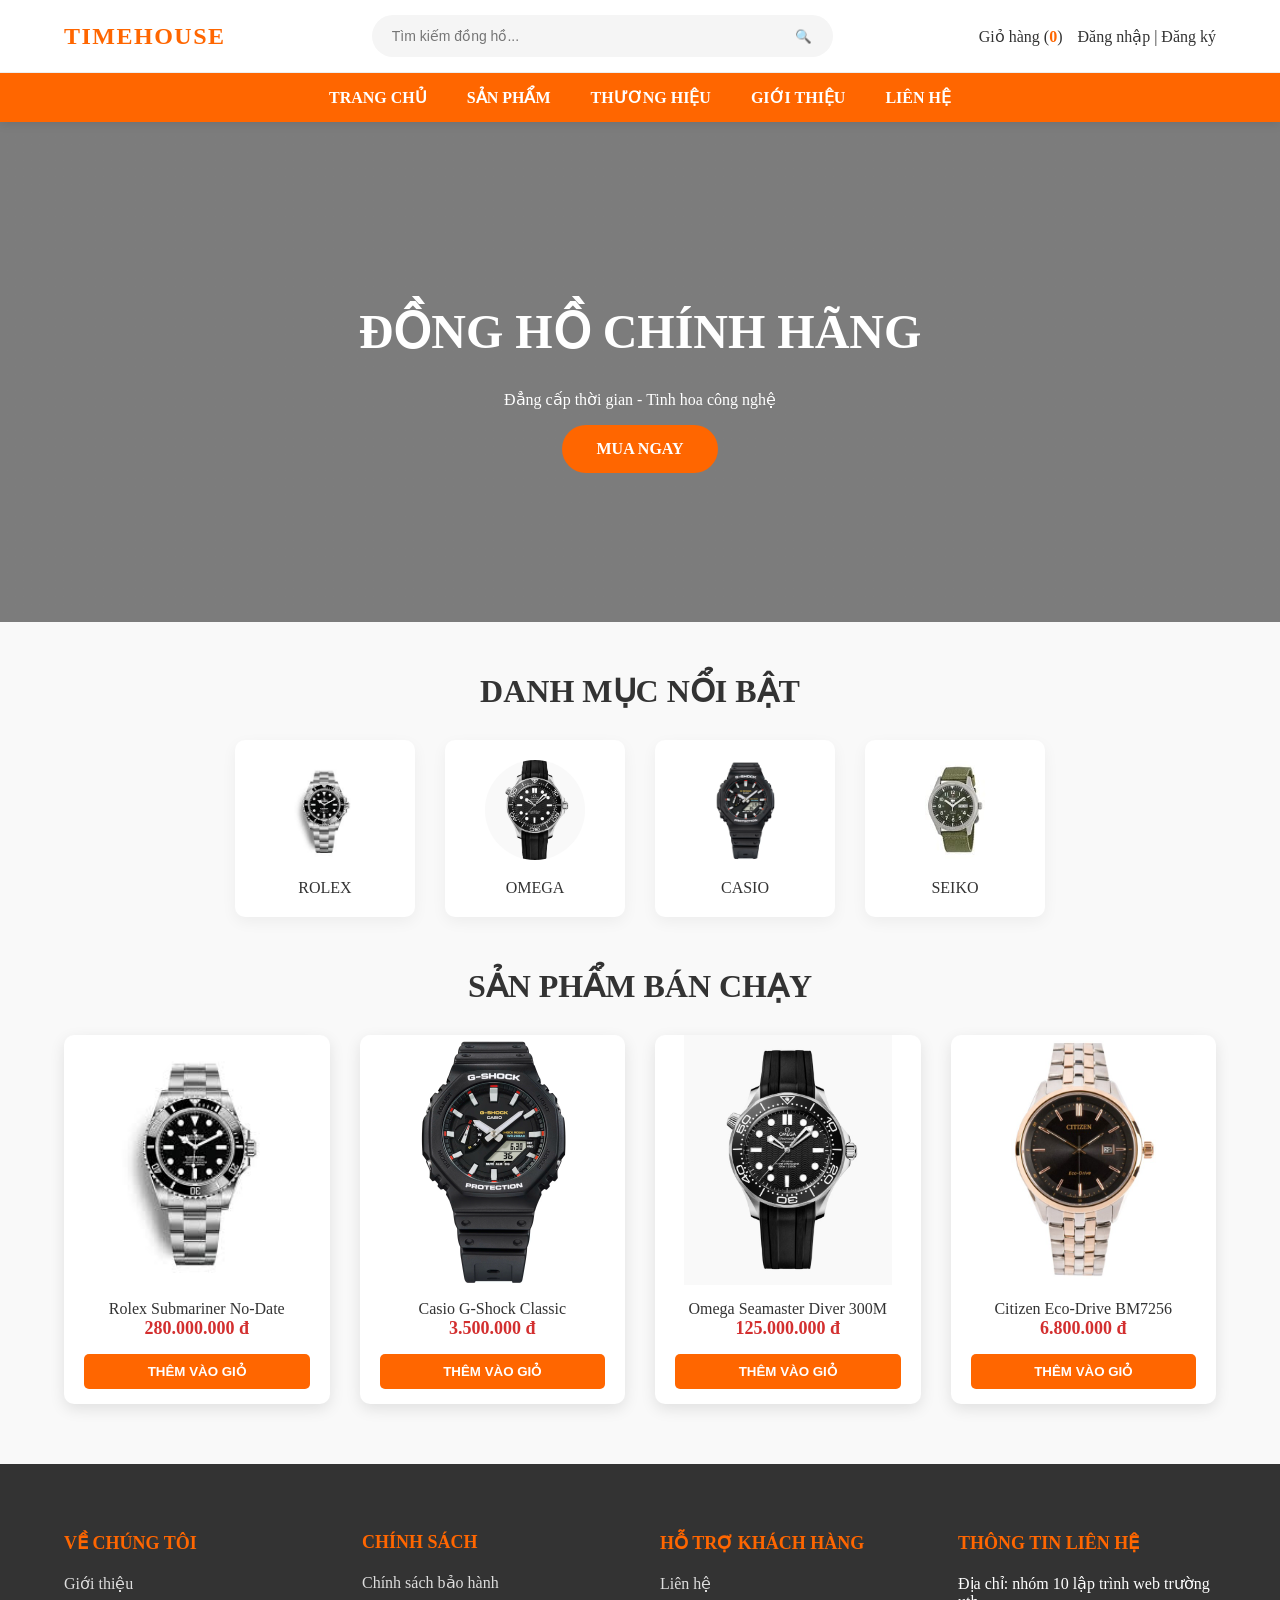
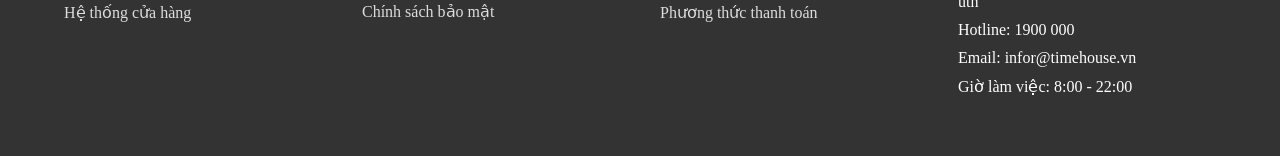
<file: timehouse/index.html>
<!DOCTYPE html>
<html lang="vi">
<head>
    <meta charset="UTF-8">
    <meta name="viewport" content="width=device-width, initial-scale=1.0">
    <title>Trang Chủ | TIMEHOUSE</title>
</head>
<link rel="stylesheet" href="style.css" type ="text/css">
<body>
    <header>
        <div class="top-header">
            <a href="index.html" class="logo">TIMEHOUSE</a>
            <div class="search-box">
                <input type="text" id="search-input" placeholder="Tìm kiếm đồng hồ...">
                <button onclick="handleSearch()" style="border:none; background:none; cursor:pointer;">🔍</button>
            </div>
            <div class="header-actions" style="display: flex; align-items: center; gap: 15px;">
                <a href="giohang.php" style="text-decoration: none; color: #333;">Giỏ hàng (<b id="cart-count" style="color: #ff6600;">0</b>)</a>
                <div id="user-links">
                    <a href="dangnhap.php">Đăng nhập</a> | <a href="dangky.php">Đăng ký</a>
                </div>
            </div>
        </div>
        <nav>
            <a href="index.html">TRANG CHỦ</a>
            <a href="sanpham.php">SẢN PHẨM</a>
            <a href="thuonghieu.php">THƯƠNG HIỆU</a>
            <a href="gioithieu.html">GIỚI THIỆU</a>
            <a href="lienhe.html">LIÊN HỆ</a>
        </nav>
    </header>

    <div class="banner">
        <h1>ĐỒNG HỒ CHÍNH HÃNG</h1>
        <p>Đẳng cấp thời gian - Tinh hoa công nghệ</p>
        <a href="sanpham.php" class="btn">MUA NGAY</a>
    </div>

    <section class="categories">
        <h2 class="section-title">DANH MỤC NỔI BẬT</h2>
        <div class="category-list">
            <div class="category" onclick="window.location.href='sanpham.php'">
                <img src="img/rolex1.jpg" alt="Rolex"><div class="category-name">ROLEX</div>
            </div>
            <div class="category" onclick="window.location.href='sanpham.php'">
                <img src="img/omega1.jpg" alt="Omega"><div class="category-name">OMEGA</div>
            </div>
            <div class="category" onclick="window.location.href='sanpham.php'">
                <img src="img/casio1.jpg" alt="Casio"><div class="category-name">CASIO</div>
            </div>
            <div class="category" onclick="window.location.href='sanpham.php'">
                <img src="img/seiko1.jpg" alt="Seiko"><div class="category-name">SEIKO</div>
            </div>
        </div>
    </section>

    <section class="products-section">
        <h2 class="section-title">SẢN PHẨM BÁN CHẠY</h2>
        <div class="product-list">
            <div class="product">
                <div class="product-img-box"><img src="img/rolex1.jpg"></div>
                <div class="product-info">
                    <div class="product-name">Rolex Submariner No‑Date</div>
                    <span class="price">280.000.000 đ</span>
                    <button class="order-btn" onclick="addToCart(1, 'Rolex Submariner No‑Date', 280000000, 'img/rolex1.jpg')">THÊM VÀO GIỎ</button>
                </div>
            </div>
            <div class="product">
                <div class="product-img-box"><img src="img/casio1.jpg"></div>
                <div class="product-info">
                    <div class="product-name">Casio G‑Shock Classic</div>
                    <span class="price">3.500.000 đ</span>
                    <button class="order-btn" onclick="addToCart(6, 'Casio G‑Shock Classic', 3500000, 'img/casio1.jpg')">THÊM VÀO GIỎ</button>
                </div>
            </div>
             <div class="product">
                <div class="product-img-box"><img src="img/omega1.jpg"></div>
                <div class="product-info">
                    <div class="product-name">Omega Seamaster Diver 300M</div>
                    <span class="price">125.000.000 đ</span>
                    <button class="order-btn" onclick="addToCart(11, 'Omega Seamaster Diver 300M', 125000000, 'img/omega1.jpg')">THÊM VÀO GIỎ</button>
                </div>
            </div>
             <div class="product">
                <div class="product-img-box"><img src="img/citizen1.jpg"></div>
                <div class="product-info">
                    <div class="product-name">Citizen Eco‑Drive BM7256</div>
                    <span class="price">6.800.000 đ</span>
                    <button class="order-btn" onclick="addToCart(20, 'Citizen BM7256‑50E Eco‑Drive', 6800000, 'img/citizen1.jpg')">THÊM VÀO GIỎ</button>
                </div>
            </div>
        </div>
    </section>

    
<footer>
        <div class="footer-content">
            <div class="footer-column">
                <h3>VỀ CHÚNG TÔI</h3>
                <ul>
                    <li><a href="gioithieu.html">Giới thiệu</a></li>
                    <li><a href="lienhe.html">Hệ thống cửa hàng</a></li>
                </ul>
            </div>
            <div class="footer-column">
                <h3>CHÍNH SÁCH</h3>
                <ul>
                    <li><a href="lienhe.html">Chính sách bảo hành</a></li>
                    <li><a href="lienhe.html">Chính sách bảo mật</a></li>
                </ul>
            </div>
            <div class="footer-column">
                <h3>HỖ TRỢ KHÁCH HÀNG</h3>
                <ul>
                    <li><a href="lienhe.html">Liên hệ</a></li>
                    <li><a href="giohang.php">Phương thức thanh toán</a></li>
                </ul>
            </div>
            <div class="footer-column">
                <h3>THÔNG TIN LIÊN HỆ</h3>
                <ul>
                    <li>Địa chỉ: nhóm 10 lập trình web trường uth </li>
                    <li>Hotline: 1900 000 </li>
                    <li>Email: infor@timehouse.vn</li>
                    <li>Giờ làm việc: 8:00 - 22:00</li>
                </ul>
            </div>
        </div>
    </footer>
    <script src="main.js?v=<?php echo time(); ?>"></script>
</body>
</html>
</file>
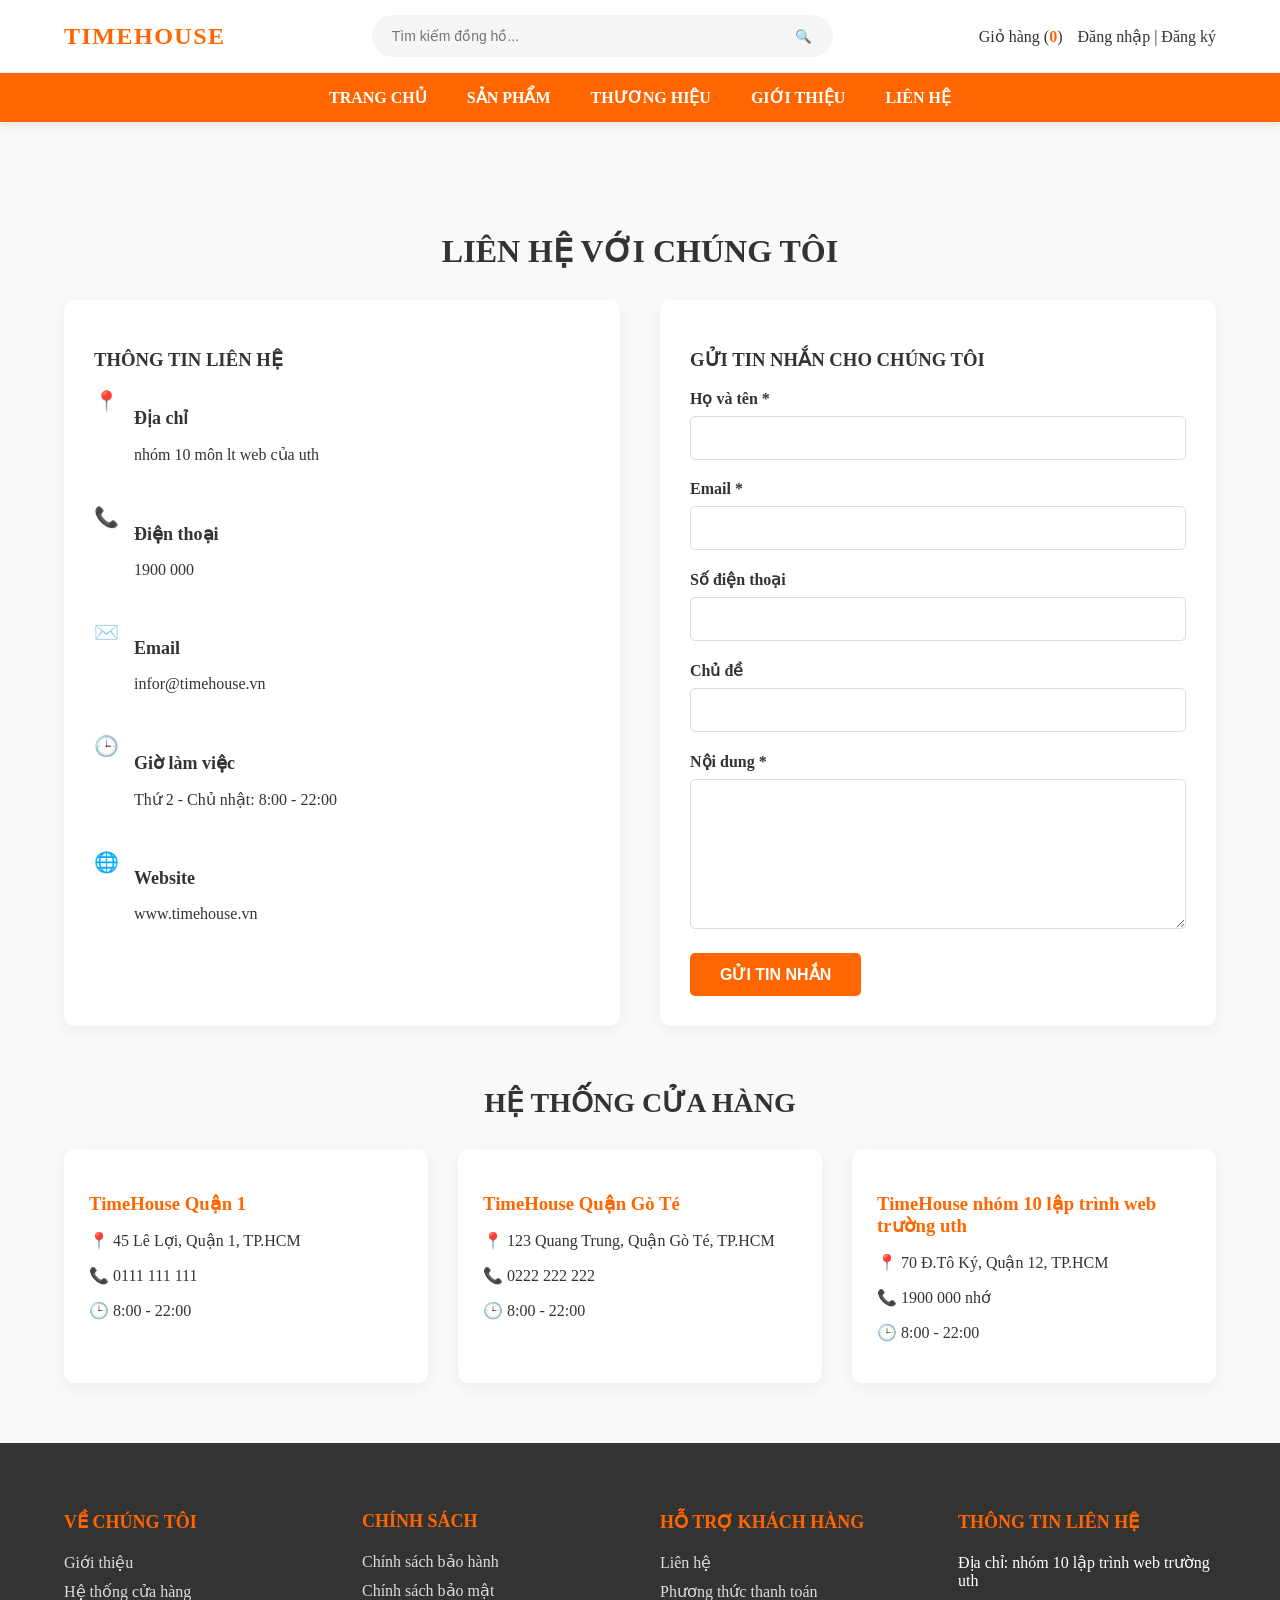
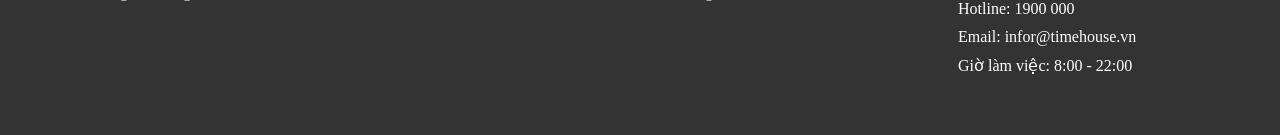
<file: timehouse/lienhe.html>
<!DOCTYPE html>
<html lang="vi">
<head>
    <meta charset="UTF-8">
    <meta name="viewport" content="width=device-width, initial-scale=1.0">
    <title>Liên Hệ | TIMEHOUSE</title>
</head>
<link rel="stylesheet" href="style.css" type ="text/css">
<body>
    <header>
        <div class="top-header">
            <a href="index.html" class="logo">TIMEHOUSE</a>
            <div class="search-box">
                <input type="text" id="search-input" placeholder="Tìm kiếm đồng hồ...">
                <button onclick="handleSearch()" style="border:none; background:none; cursor:pointer;">🔍</button>
            </div>
            <div class="header-actions" style="display: flex; align-items: center; gap: 15px;">
                <a href="giohang.php" style="text-decoration: none; color: #333;">Giỏ hàng (<b id="cart-count" style="color: #ff6600;">0</b>)</a>
                <div id="user-links">
                    <a href="dangnhap.php">Đăng nhập</a> | <a href="dangky.php">Đăng ký</a>
                </div>
            </div>
        </div>
        <nav>
            <a href="index.html">TRANG CHỦ</a>
            <a href="sanpham.php">SẢN PHẨM</a>
            <a href="thuonghieu.php">THƯƠNG HIỆU</a>
            <a href="gioithieu.html">GIỚI THIỆU</a>
            <a href="lienhe.html">LIÊN HỆ</a>
        </nav>
    </header>


    <section class="contact-section">
        <h2 class="section-title">LIÊN HỆ VỚI CHÚNG TÔI</h2>
        
        <div class="contact-content">
            <div class="contact-info">
                <h3>THÔNG TIN LIÊN HỆ</h3>
                <div class="info-item">
                    <div class="info-icon">📍</div>
                    <div class="info-text">
                        <h3>Địa chỉ</h3>
                        <p>nhóm 10 môn lt web của uth </p>
                    </div>
                </div>
                <div class="info-item">
                    <div class="info-icon">📞</div>
                    <div class="info-text">
                        <h3>Điện thoại</h3>
                        <p>1900 000</p>
                    </div>
                </div>
                <div class="info-item">
                    <div class="info-icon">✉️</div>
                    <div class="info-text">
                        <h3>Email</h3>
                        <p>infor@timehouse.vn</p>
                    </div>
                </div>
                <div class="info-item">
                    <div class="info-icon">🕒</div>
                    <div class="info-text">
                        <h3>Giờ làm việc</h3>
                        <p>Thứ 2 - Chủ nhật: 8:00 - 22:00</p>
                    </div>
                </div>
                <div class="info-item">
                    <div class="info-icon">🌐</div>
                    <div class="info-text">
                        <h3>Website</h3>
                        <p>www.timehouse.vn</p>
                    </div>
                </div>
            </div>
            
            <div class="contact-form">
                <h3>GỬI TIN NHẮN CHO CHÚNG TÔI</h3>
                <form>
                    <div class="form-group">
                        <label for="name">Họ và tên *</label>
                        <input type="text" id="name" class="form-control" required>
                    </div>
                    <div class="form-group">
                        <label for="email">Email *</label>
                        <input type="email" id="email" class="form-control" required>
                    </div>
                    <div class="form-group">
                        <label for="phone">Số điện thoại</label>
                        <input type="tel" id="phone" class="form-control">
                    </div>
                    <div class="form-group">
                        <label for="subject">Chủ đề</label>
                        <input type="text" id="subject" class="form-control">
                    </div>
                    <div class="form-group">
                        <label for="message">Nội dung *</label>
                        <textarea id="message" class="form-control" required></textarea>
                    </div>
                    <button type="submit" class="submit-btn">GỬI TIN NHẮN</button>
                </form>
            </div>
        </div>
        
        <div class="stores">
            <h3 class="section-title" style="font-size: 28px;">HỆ THỐNG CỬA HÀNG</h3>
            <div class="store-list">
                <div class="store">
                    <h3>TimeHouse Quận 1</h3>
                    <p>📍 45 Lê Lợi, Quận 1, TP.HCM</p>
                    <p>📞 0111 111 111</p>
                    <p>🕒 8:00 - 22:00</p>
                </div>
                <div class="store">
                    <h3>TimeHouse Quận Gò Té</h3>
                    <p>📍 123 Quang Trung, Quận Gò Té, TP.HCM</p>
                    <p>📞 0222 222 222</p>
                    <p>🕒 8:00 - 22:00</p>
                </div>
                <div class="store">
                    <h3>TimeHouse nhóm 10 lập trình web trường uth</h3>
                    <p>📍 70 Đ.Tô Ký, Quận 12, TP.HCM</p>
                    <p>📞 1900 000 nhớ</p>
                    <p>🕒 8:00 - 22:00</p>
                </div>
            </div>
        </div>
    </section>

    <footer>
        <div class="footer-content">
            <div class="footer-column">
                <h3>VỀ CHÚNG TÔI</h3>
                <ul>
                    <li><a href="gioithieu.html">Giới thiệu</a></li>
                    <li><a href="lienhe.html">Hệ thống cửa hàng</a></li>
                </ul>
            </div>
            <div class="footer-column">
                <h3>CHÍNH SÁCH</h3>
                <ul>
                    <li><a href="lienhe.html">Chính sách bảo hành</a></li>
                    <li><a href="lienhe.html">Chính sách bảo mật</a></li>
                </ul>
            </div>
            <div class="footer-column">
                <h3>HỖ TRỢ KHÁCH HÀNG</h3>
                <ul>
                    <li><a href="lienhe.html">Liên hệ</a></li>
                    <li><a href="giohang.php">Phương thức thanh toán</a></li>
                </ul>
            </div>
            <div class="footer-column">
                <h3>THÔNG TIN LIÊN HỆ</h3>
                <ul>
                    <li>Địa chỉ: nhóm 10 lập trình web trường uth </li>
                    <li>Hotline: 1900 000 </li>
                    <li>Email: infor@timehouse.vn</li>
                    <li>Giờ làm việc: 8:00 - 22:00</li>
                </ul>
            </div>
        </div>
    </footer>
    <script src="main.js?v=<?php echo time(); ?>"></script>
</body>
</html>
</file>
<file: timehouse/style.css>
/* =========================================
   1. VARIABLES & RESET & GLOBAL
   ========================================= */
:root {
    --primary-color: #ff6600;
    --primary-hover: #e65c00;
    --text-color: #333;
    --bg-color: #f9f9f9;
    --white: #fff;
    --gray-light: #eee;
    --gray-bg: #f5f5f5;
    --danger: #d32f2f;
    --font-main: 'Times New Roman', Times, serif;
}

* {
    box-sizing: border-box;
}

body {
    font-family: var(--font-main);
    background-color: var(--bg-color);
    margin: 0;
    padding: 0;
    color: var(--text-color);
}

a {
    text-decoration: none;
    color: inherit;
}

ul {
    list-style: none;
    padding: 0;
    margin: 0;
}

/* Tiêu đề chung cho các section */
.section-title {
    text-align: center;
    margin: 50px 0 30px; /* Cân đối lại margin */
    color: var(--text-color);
    font-size: 32px;
    text-transform: uppercase;
}

/* Nút bấm chung (Button styles consolidation) */
.btn, .order-btn, .submit-btn, .btn-checkout, .btn-view-all {
    display: inline-block;
    background-color: var(--primary-color);
    color: var(--white);
    border: none;
    border-radius: 5px; /* Thống nhất radius */
    font-weight: bold;
    cursor: pointer;
    transition: all 0.3s;
    text-align: center;
}

.btn:hover, .order-btn:hover, .submit-btn:hover, .btn-checkout:hover, .btn-view-all:hover {
    background-color: var(--primary-hover);
}

/* =========================================
   2. HEADER & NAVIGATION
   ========================================= */
header {
    background-color: var(--white);
    box-shadow: 0 2px 10px rgba(0,0,0,0.1);
    position: sticky;
    top: 0;
    z-index: 100;
}

.top-header {
    display: flex;
    justify-content: space-between;
    align-items: center;
    padding: 15px 5%;
    border-bottom: 1px solid var(--gray-light);
}

.logo {
    font-size: 24px;
    font-weight: bold;
    color: var(--primary-color);
    text-transform: uppercase;
    letter-spacing: 1.5px;
}

.logo:hover {
    color: var(--primary-hover);
    cursor: pointer;
}

.search-box {
    display: flex;
    align-items: center;
    background-color: var(--gray-bg);
    border-radius: 25px;
    padding: 8px 15px;
    width: 40%;
}

.search-box input {
    border: none;
    outline: none;
    background: transparent;
    padding: 5px;
    width: 100%;
    font-size: 14px;
}

.search-icon {
    cursor: pointer;
    color: #666;
}

.user-actions {
    display: flex;
    gap: 20px;
}

.user-actions a {
    font-size: 18px;
    color: var(--text-color);
}

nav {
    display: flex;
    justify-content: center;
    padding: 15px 0;
    background-color: var(--primary-color);
    flex-wrap: wrap; /* Để mobile không bị vỡ */
}

nav a {
    color: var(--white);
    margin: 0 20px;
    font-weight: bold;
    font-size: 16px;
    transition: all 0.3s;
}

nav a:hover {
    transform: translateY(-2px);
}

/* =========================================
   3. PRODUCT CARDS (Shared Logic)
   ========================================= */
/* Container chung cho grid sản phẩm (dùng cho cả index và sanpham) */
.product-list, .container .product-list {
    display: grid;
    grid-template-columns: repeat(auto-fill, minmax(250px, 1fr));
    gap: 30px;
}

/* Thẻ sản phẩm */
.product {
    background: var(--white);
    border-radius: 10px;
    overflow: hidden;
    box-shadow: 0 5px 15px rgba(0,0,0,0.1);
    transition: 0.3s;
    padding-bottom: 15px;
    display: flex;
    flex-direction: column;
    justify-content: space-between;
}

.product:hover {
    transform: translateY(-10px);
    box-shadow: 0 10px 20px rgba(0,0,0,0.15);
}

/* Box ảnh & Hiệu ứng lật ảnh */
.product-img-box {
    position: relative;
    width: 100%;
    height: 250px;
    overflow: hidden;
    cursor: pointer;
    margin-bottom: 15px;
}

.product-img-box img {
    width: 100%;
    height: 100%;
    object-fit: contain; /* Đảm bảo ảnh không bị méo */
    transition: opacity 0.4s ease;
}

/* Xử lý ảnh hover (nếu có class img-hover) */
.product-img-box img.img-hover {
    position: absolute;
    top: 0;
    left: 0;
    opacity: 0;
    z-index: 2;
}

.product:hover .img-hover {
    opacity: 1;
}

/* Thông tin sản phẩm */
.product-info, .info {
    padding: 0 20px;
    text-align: center;
}

.brand {
    /* Class này trùng tên với trang thương hiệu nên cần cẩn thận, 
       nhưng ở trang sản phẩm nó là text nhỏ */
    font-size: 12px;
    color: #999;
    text-transform: uppercase;
    font-weight: bold;
    margin-bottom: 5px;
    background: none; /* Reset đè từ trang thương hiệu */
    box-shadow: none;
    width: auto;
}

.product-name, .name {
    /* ... các thuộc tính cũ giữ nguyên ... */
    display: -webkit-box;
    -webkit-line-clamp: 2; 
    line-clamp: 2;  /* <-- Thêm dòng này vào */
    -webkit-box-orient: vertical;
    overflow: hidden; 
}

.price {
    color: var(--danger);
    font-weight: bold;
    font-size: 18px;
    display: block;
    margin-bottom: 15px;
}

.old-price {
    color: #999;
    text-decoration: line-through;
    font-size: 14px;
    margin-right: 5px;
}

.order-btn {
    width: 100%;
    padding: 10px;
}

/* Container riêng cho trang sanpham.html */
.container {
    width: 90%;
    max-width: 1200px;
    margin: 30px auto;
    min-height: 600px;
}

/* =========================================
   4. TRANG CHỦ (Index specific)
   ========================================= */
.banner {
    background: linear-gradient(rgba(0,0,0,0.5), rgba(0,0,0,0.5)), url('https://images.unsplash.com/photo-1547996160-81dfa63595aa?ixlib=rb-1.2.1&auto=format&fit=crop&w=1350&q=80');
    background-size: cover;
    background-position: center;
    height: 500px;
    display: flex;
    flex-direction: column;
    justify-content: center;
    align-items: center;
    color: var(--white);
    text-align: center;
}

.banner h1 {
    font-size: 48px;
    margin-bottom: 15px;
}

.btn {
    padding: 15px 35px;
    border-radius: 30px;
}

.categories {
    padding: 0 5%;
    margin-bottom: 50px;
}

.category-list {
    display: flex;
    justify-content: center;
    gap: 30px;
    flex-wrap: wrap;
}

.category {
    background: var(--white);
    border-radius: 10px;
    padding: 20px;
    text-align: center;
    width: 180px;
    box-shadow: 0 5px 15px rgba(0,0,0,0.05);
    cursor: pointer;
    transition: 0.3s;
}

.category:hover {
    transform: translateY(-10px);
}

.category img {
    width: 100px;
    height: 100px;
    object-fit: cover;
    border-radius: 50%;
    margin-bottom: 15px;
}

.products-section {
    padding: 0 5% 60px;
}

/* =========================================
   5. TRANG GIỎ HÀNG (Cart specific)
   ========================================= */
.cart-container {
    width: 90%;
    max-width: 1000px;
    margin: 40px auto;
    background: var(--white);
    padding: 30px;
    border-radius: 8px;
    box-shadow: 0 4px 15px rgba(0,0,0,0.05);
}

.cart-container h2 {
    text-align: center;
    color: var(--primary-color);
    margin-bottom: 30px;
}

table {
    width: 100%;
    border-collapse: collapse;
    margin-bottom: 20px;
}

td, th {
    padding: 15px;
    text-align: left;
    border-bottom: 1px solid #ddd;
}

th {
    background: #f4f4f4;
}

.cart-img {
    width: 60px;
    height: 60px;
    object-fit: cover;
    border-radius: 4px;
}

.qty-btn {
    width: 30px;
    height: 30px;
    border: 1px solid #ddd;
    background: var(--white);
    cursor: pointer;
}

.total-price {
    text-align: right;
    font-size: 22px;
    font-weight: 700;
    color: var(--danger);
    margin: 20px 0;
}

.action-buttons {
    display: flex;
    justify-content: space-between;
    margin-top: 30px;
}

.btn-back {
    text-decoration: none;
    color: #555;
    font-weight: 700;
    padding: 10px;
}

.btn-checkout {
    padding: 12px 30px;
    text-decoration: none;
}

.btn-remove {
    color: #999;
    cursor: pointer;
    font-size: 14px;
    border: none;
    background: none;
}

.btn-remove:hover {
    color: red;
}

#qr-box {
    display: none;
    text-align: center;
    margin-top: 20px;
}

#qr-img {
    width: 300px;
    height: 300px;
    margin: 15px 0;
}

/* =========================================
   6. TRANG GIỚI THIỆU (About specific)
   ========================================= */
.about-section {
    padding: 60px 5%;
}

.about-content {
    display: flex;
    gap: 40px;
    margin-bottom: 60px;
    align-items: center;
}

.about-text, .about-image {
    flex: 1;
}

.about-image img {
    width: 100%;
    border-radius: 10px;
    box-shadow: 0 5px 15px rgba(0,0,0,0.1);
}

.values {
    display: grid;
    grid-template-columns: repeat(auto-fit, minmax(250px, 1fr));
    gap: 30px;
    margin-bottom: 60px;
}

.value-item {
    background-color: var(--white);
    padding: 30px;
    border-radius: 10px;
    text-align: center;
    box-shadow: 0 5px 15px rgba(0,0,0,0.05);
}

.value-icon {
    font-size: 40px;
    margin-bottom: 20px;
    color: var(--primary-color);
}

.value-title {
    font-weight: bold;
    margin-bottom: 15px;
    font-size: 20px;
}

.milestones {
    background-color: var(--white);
    padding: 40px;
    border-radius: 10px;
    box-shadow: 0 5px 15px rgba(0,0,0,0.05);
}

.milestone-list {
    display: flex;
    justify-content: space-between;
    text-align: center;
    flex-wrap: wrap;
}

.milestone {
    flex: 1;
    min-width: 200px;
    padding: 20px;
}

.milestone-number {
    font-size: 36px;
    font-weight: bold;
    color: var(--primary-color);
    margin-bottom: 10px;
}

/* =========================================
   7. TRANG LIÊN HỆ (Contact specific)
   ========================================= */
.contact-section {
    padding: 60px 5%;
}

.contact-content {
    display: flex;
    gap: 40px;
    margin-bottom: 60px;
}

.contact-info, .contact-form {
    flex: 1;
    background-color: var(--white);
    padding: 30px;
    border-radius: 10px;
    box-shadow: 0 5px 15px rgba(0,0,0,0.05);
}

.info-item {
    display: flex;
    align-items: flex-start;
    margin-bottom: 25px;
}

.info-icon {
    font-size: 20px;
    margin-right: 15px;
    color: var(--primary-color);
    min-width: 20px;
}

.info-text h3 {
    margin-bottom: 5px;
    font-size: 18px;
}

.form-group {
    margin-bottom: 20px;
}

.form-group label {
    display: block;
    margin-bottom: 8px;
    font-weight: bold;
}

.form-control {
    width: 100%;
    padding: 12px 15px;
    border: 1px solid #ddd;
    border-radius: 5px;
    font-size: 16px;
}

textarea.form-control {
    height: 150px;
    resize: vertical;
}

.submit-btn {
    padding: 12px 30px;
    font-size: 16px;
}

.stores {
    margin-top: 60px;
}

.store-list {
    display: grid;
    grid-template-columns: repeat(auto-fill, minmax(300px, 1fr));
    gap: 30px;
}

.store {
    background-color: var(--white);
    padding: 25px;
    border-radius: 10px;
    box-shadow: 0 5px 15px rgba(0,0,0,0.05);
}

.store h3 {
    color: var(--primary-color);
    margin-bottom: 15px;
}

/* =========================================
   8. TRANG THƯƠNG HIỆU (Brand specific)
   ========================================= */
.brands-section {
    padding: 60px 5%;
    min-height: 600px;
}

.brands-list {
    display: flex;
    justify-content: center;
    flex-wrap: wrap;
    gap: 30px;
    margin-bottom: 50px;
}

/* Lưu ý: class .brand ở đây khác class .brand trong sản phẩm */
.brands-list .brand {
    background-color: var(--white);
    border-radius: 10px;
    padding: 15px;
    text-align: center;
    box-shadow: 0 5px 15px rgba(0,0,0,0.05);
    transition: all 0.3s;
    cursor: pointer;
    width: 160px;
    border: 2px solid transparent;
}

.brands-list .brand:hover, .brands-list .brand.active {
    transform: translateY(-5px);
    box-shadow: 0 10px 20px rgba(0,0,0,0.15);
    border-color: var(--primary-color);
}

.brands-list .brand img {
    width: 100%;
    height: 80px;
    object-fit: contain;
    margin-bottom: 10px;
}

.brand-name {
    font-weight: bold;
    color: #555;
    font-size: 14px;
    text-transform: uppercase;
}

.brand-detail {
    background-color: var(--white);
    border-radius: 10px;
    padding: 40px;
    box-shadow: 0 5px 20px rgba(0,0,0,0.1);
    max-width: 1000px;
    margin: 0 auto;
    display: flex;
    gap: 40px;
    align-items: center;
    border-top: 5px solid var(--primary-color);
    transition: opacity 0.3s ease;
}

.brand-logo-large {
    flex: 0 0 300px;
    text-align: center;
    border-right: 1px solid #eee;
    padding-right: 30px;
}

.brand-logo-large img {
    width: 100%;
    max-height: 250px;
    object-fit: contain;
}

.brand-description {
    flex: 1;
}

.brand-description h3 {
    color: var(--primary-color);
    margin-bottom: 15px;
    font-size: 28px;
    text-transform: uppercase;
}

.brand-description p {
    line-height: 1.6;
    color: #555;
    font-size: 16px;
    margin-bottom: 25px;
    text-align: justify;
}

.btn-view-all {
    padding: 12px 30px;
    text-decoration: none;
}

/* =========================================
   9. FOOTER
   ========================================= */
footer {
    background-color: #333;
    color: var(--white);
    padding: 50px 5% 20px;
}

.footer-content {
    display: grid;
    grid-template-columns: repeat(auto-fit, minmax(200px, 1fr));
    gap: 40px;
    margin-bottom: 30px;
}

.footer-column h3 {
    color: var(--primary-color);
    margin-bottom: 20px;
    font-size: 18px;
}

.footer-column ul {
    list-style: none;
    padding: 0;
}

.footer-column ul li {
    margin-bottom: 10px;
}

.footer-column ul li a {
    color: #ddd;
    text-decoration: none;
    transition: color 0.3s;
}

.footer-column ul li a:hover {
    color: var(--primary-color);
}

/* =========================================
   10. RESPONSIVE MEDIA QUERIES
   ========================================= */
@media (max-width: 768px) {
    .top-header {
        flex-direction: column;
        gap: 15px;
    }
    
    .search-box {
        width: 100%;
    }
    
    nav a {
        margin: 5px 10px;
    }
    
    /* About & Contact responsive */
    .about-content, .contact-content {
        flex-direction: column;
    }
    
    .milestone-list {
        flex-direction: column;
    }

    /* Brand detail responsive */
    .brand-detail {
        flex-direction: column;
    }
    
    .brand-logo-large {
        border-right: none;
        border-bottom: 1px solid #eee;
        padding-right: 0;
        padding-bottom: 20px;
        flex: auto;
    }
}
</file>
